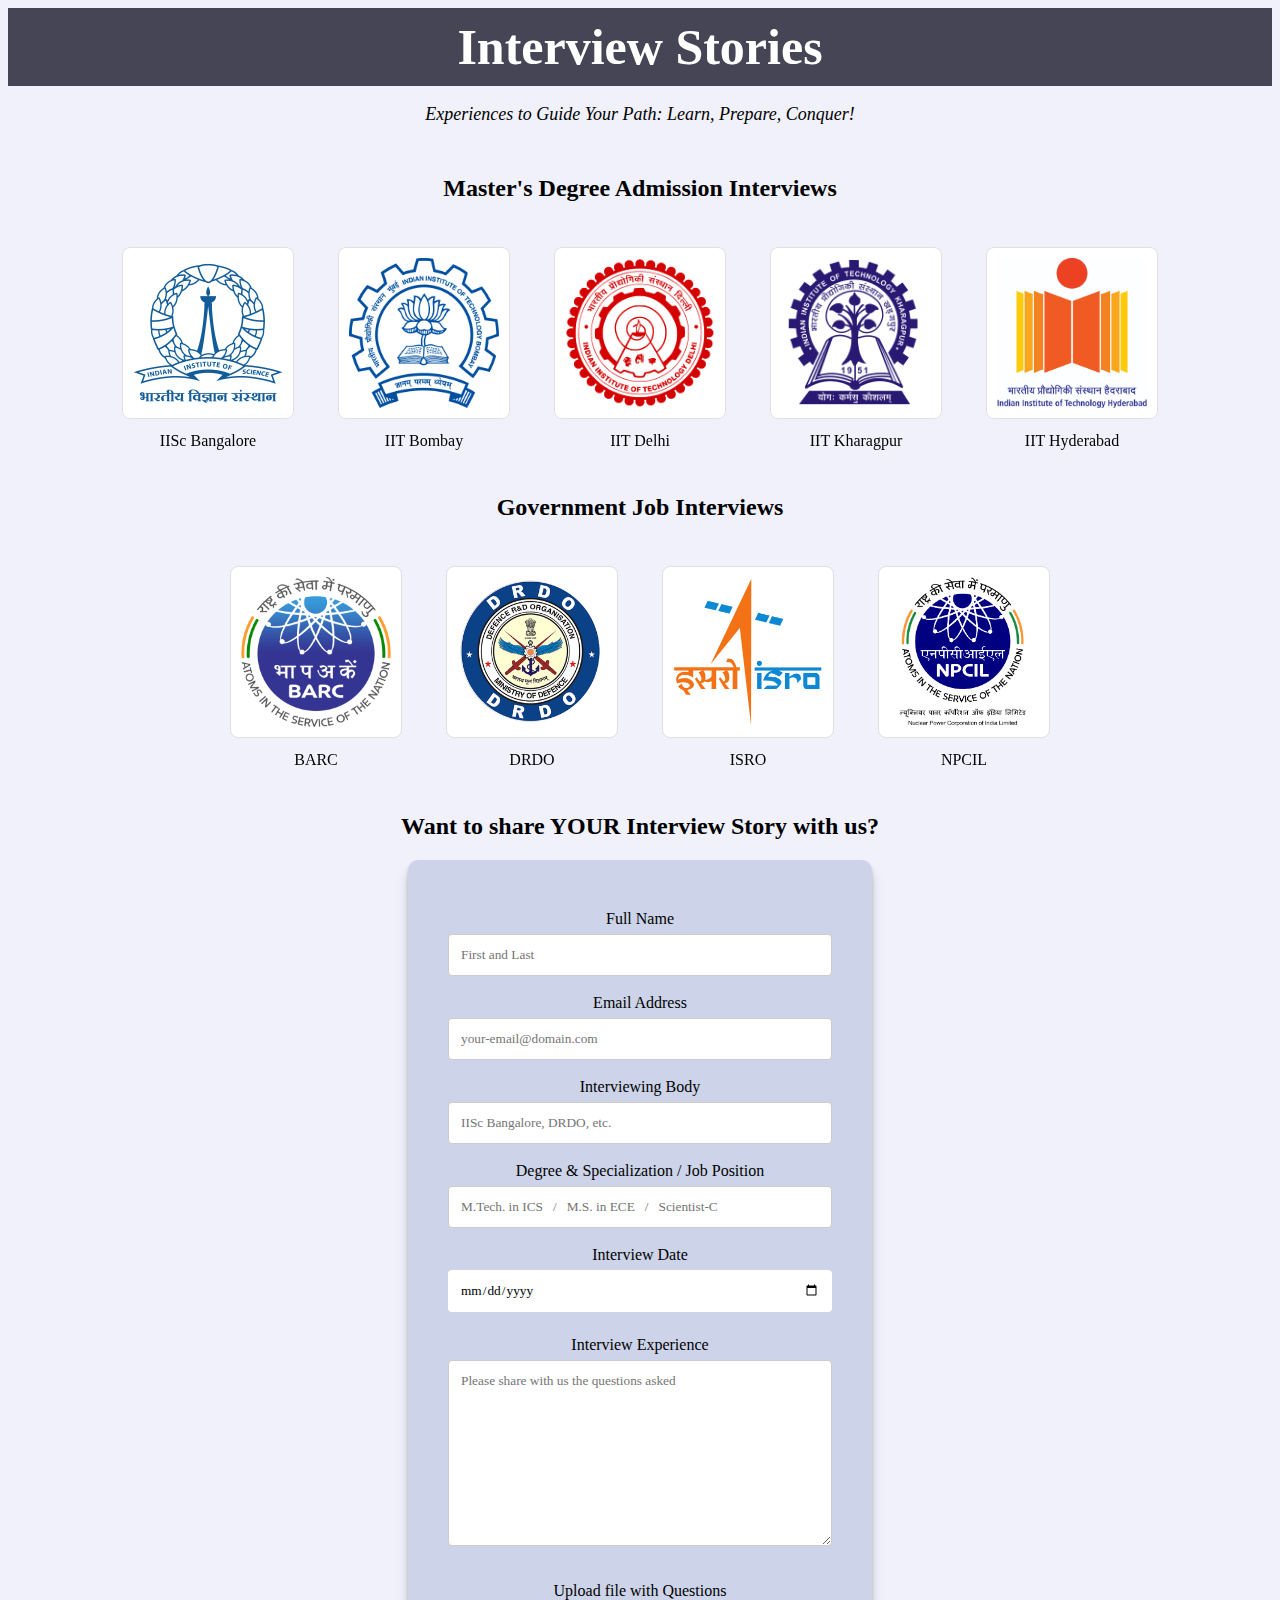
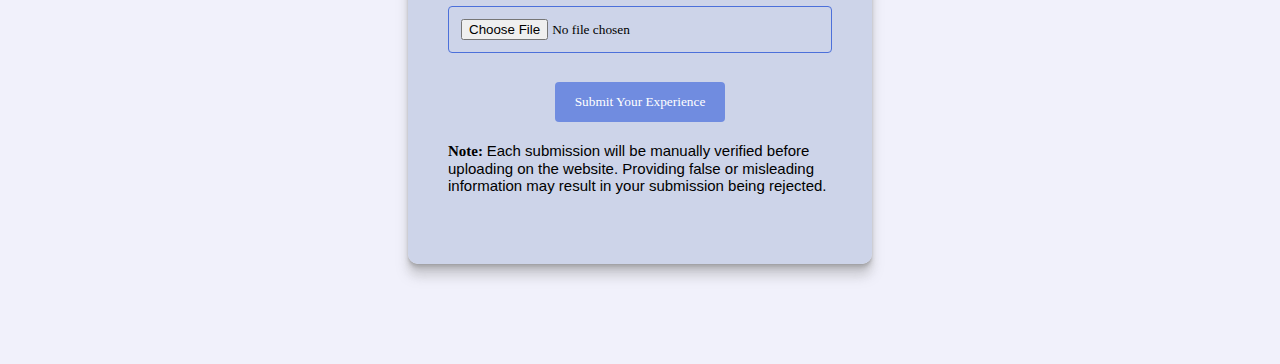
<file: index.html>
<!DOCTYPE html>
<html lang="en">
  <head>
    <link rel="stylesheet" href="resources\css\styles.css" />
    <meta charset="UTF-8" />
    <meta name="viewport" content="width=device-width, initial-scale=1.0" />
    <title>✨ Interview Stories ✨</title>
  </head>
  <body>
    <div>
      <h1 class="home-heading">Interview Stories</h1>
    </div>
    <p class="home-desc">
      <em>Experiences to Guide Your Path: Learn, Prepare, Conquer!</em>
    </p>
    <center>
      <h2>Master's Degree Admission Interviews</h2>
      <div class="grid-container">
        <div class="card">
          <a href="iisc.html">
            <img
              src="resources\images\iisc2.jpg"
              alt="iisc logo"
              class="logos"
              height="150px"
              width="150px"
            />
          </a>
          <p class="logo-desc">IISc Bangalore</p>
        </div>
        <div class="card">
          <a href="iitb.html ">
            <img
              src="resources\images\iitb.png"
              alt="iitb logo"
              class="logos"
              height="150px"
              width="150px"
            />
          </a>
          <p class="logo-desc">IIT Bombay</p>
        </div>
        <div class="card">
          <a href="iitd.html ">
            <img
              src="resources\images\iitd.png"
              alt="iitd logo"
              class="logos"
              height="150px"
              width="150px"
            />
          </a>
          <p class="logo-desc">IIT Delhi</p>
        </div>
        <div class="card">
          <a href="iitkgp.html ">
            <img
              src="resources\images\iitkgp.png"
              alt="iitkgp logo"
              class="logos"
              height="150px"
              width="150px"
            />
          </a>
          <p class="logo-desc">IIT Kharagpur</p>
        </div>
        <div class="card">
          <a href="iith.html ">
            <img
              src="resources\images\iith.jpg"
              alt="iith logo"
              class="logos"
              height="150px"
              width="150px"
            />
          </a>
          <p class="logo-desc">IIT Hyderabad</p>
        </div>
      </div>

      <h2>Government Job Interviews</h2>
      <div class="grid-container">
        <div class="card">
          <a href="barc.html">
            <img
              src="resources\images\barc.png"
              alt="BARC logo"
              class="logos"
              height="150px"
              width="150px"
            />
          </a>
          <p class="logo-desc">BARC</p>
        </div>
        <div class="card">
          <a href="drdo.html">
            <img
              src="resources\images\drdo.png"
              alt="DRDO logo"
              class="logos"
              height="150px"
              width="150px"
            />
          </a>
          <p class="logo-desc">DRDO</p>
        </div>
        <div class="card">
          <a href="drdo.html">
            <img
              src="resources\images\isro.png"
              alt="ISRO logo"
              class="logos"
              height="150px"
              width="150px"
            />
          </a>
          <p class="logo-desc">ISRO</p>
        </div>
        <div class="card">
          <a href="drdo.html">
            <img
              src="resources\images\npcil.png"
              alt="NPCIL logo"
              class="logos"
              height="150px"
              width="150px"
            />
          </a>
          <p class="logo-desc">NPCIL</p>
        </div>
      </div>
      <h2>Want to share YOUR Interview Story with us?</h2>
    </center>
    <!-- Here is my previous form -->
    <form
      class="form-label"
      action="https://formspree.io/f/xjvnzqly"
      method="POST"
      enctype="multipart/form-data"
    >
      <fieldset id="fs-frm-inputs">
        <label for="full-name">Full Name</label>
        <input
          type="text"
          name="name"
          id="full-name"
          placeholder="First and Last"
          required=""
        />
        <br />
        <label class="field-label" for="email-address">Email Address</label>
        <input
          type="email"
          name="_replyto"
          id="email-address"
          placeholder="your-email@domain.com"
          required=""
        />
        <br />
        <label for="org">Interviewing Body</label>
        <input
          type="text"
          name="organisation"
          id="org"
          placeholder="IISc Bangalore, DRDO, etc."
          required=""
        />
        <br />
        <label for="deg-spec">Degree & Specialization / Job Position</label>
        <input
          type="text"
          name="degree-and-specialization"
          id="degree-specialization"
          placeholder="M.Tech. in ICS   /   M.S. in ECE   /   Scientist-C"
          required=""
        />
        <br />
        <label for="date">Interview Date</label>
        <input
          type="date"
          name="interview-date"
          id="iv-date"
          placeholder="31/05/2024"
        />
        <br />
        <label for="message">Interview Experience</label>
        <textarea
          rows="10"
          name="message"
          id="message"
          placeholder="Please share with us the questions asked"
          required=""
        ></textarea>
        <br />
        <input
          type="hidden"
          name="_subject"
          id="email-subject"
          value="Department Contact Form Submission"
        />
        <br />
        <label> Upload file with Questions</label>
        <input type="file" name="upload" />
        <br />
        <center>
          <input type="submit" value="Submit Your Experience" />
        </center>
        <p class="submit-note">
          <strong>Note: </strong> Each submission will be manually verified
          before uploading on the website. Providing false or misleading
          information may result in your submission being rejected.
        </p>
      </fieldset>
    </form>
  </body>
</html>
</file>
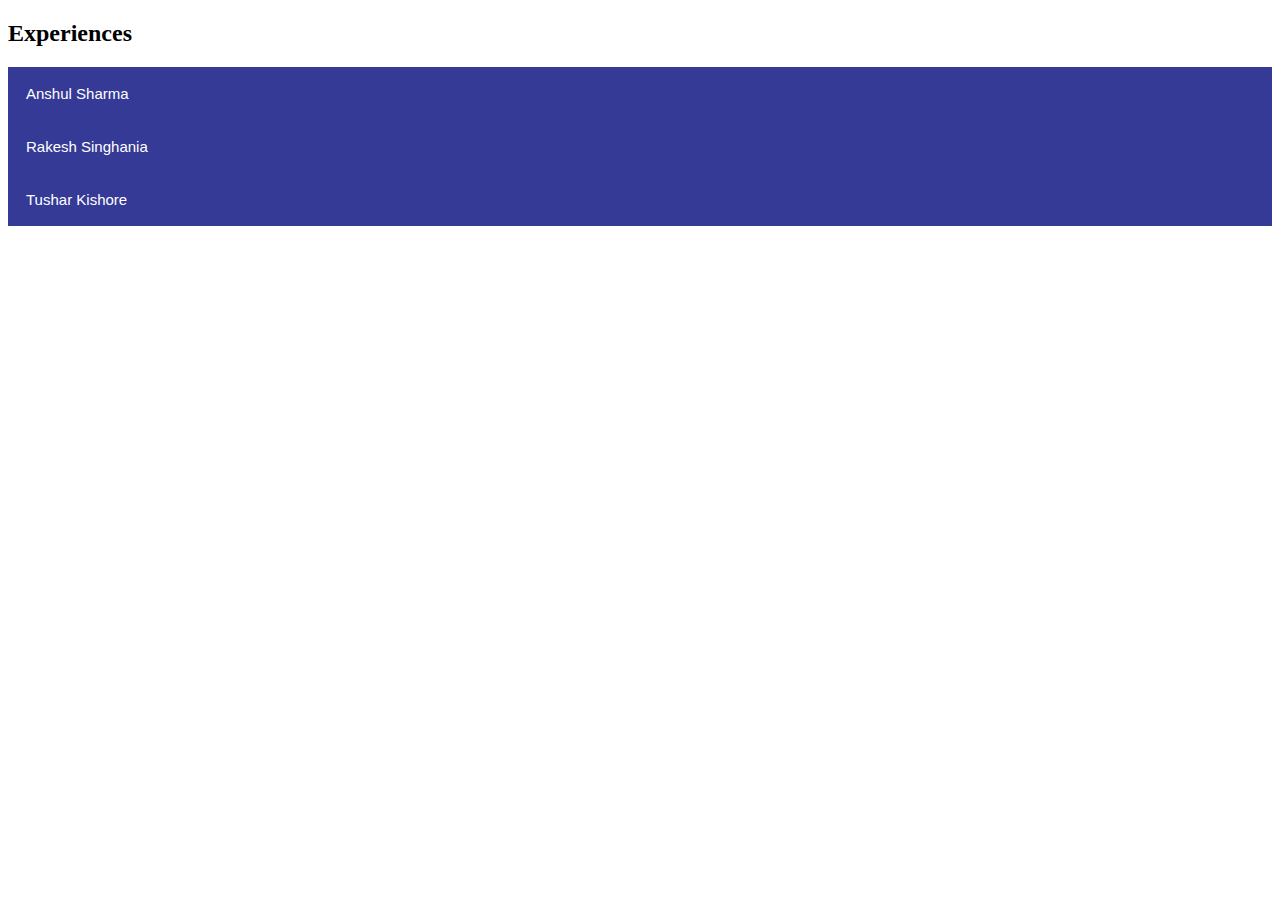
<file: barc.html>
<!DOCTYPE html>
<html>
  <head>
    <meta name="viewport" content="width=device-width, initial-scale=1" />
    <title>Interview Stories</title>
    <style>
      .collapsible {
        background-color: rgb(52, 58, 150);
        color: white;
        cursor: pointer;
        padding: 18px;
        width: 100%;
        border: none;
        text-align: left;
        outline: none;
        font-size: 15px;
      }

      .active,
      .collapsible:hover {
        background-color: rgb(11, 55, 92);
      }

      .content {
        padding: 0 18px;
        display: none;
        overflow: hidden;
        background-color: #f1f1f1;
      }
    </style>
  </head>
  <body>
    <h2>Experiences</h2>

    <button type="button" class="collapsible">Anshul Sharma</button>
    <div class="content">
      <p>
        Lorem ipsum dolor sit amet consectetur, adipisicing elit. Dolorem animi
        amet molestiae sit dolores optio modi cupiditate ducimus mollitia
        debitis harum inventore totam quibusdam obcaecati numquam rerum, alias
        explicabo. Labore eligendi praesentium magnam dignissimos quibusdam
        quidem, quisquam autem nisi veniam nobis aliquid perspiciatis esse ad?
        Provident, rem officiis debitis cupiditate nihil ipsum iure laudantium
        pariatur? Repellat rerum autem consequatur provident hic odio suscipit.
        Molestiae, corporis animi ab nihil asperiores impedit quaerat in,
        expedita vero sint nostrum error quas illum accusamus deserunt? Atque
        corrupti earum a voluptate saepe molestias aspernatur molestiae deleniti
        nostrum dolore officia sed reiciendis dicta facilis expedita ullam,
        illum eum quasi exercitationem veritatis, vero provident, nesciunt
        dolores. Optio incidunt ea libero voluptatum dignissimos neque delectus
        ducimus. Necessitatibus doloribus labore sed facilis mollitia non eius
        cupiditate fugit incidunt molestias ratione suscipit iste rem error
        voluptates accusamus, quis officiis voluptatem nemo expedita quidem
        nihil quae. Explicabo, odit. Accusamus soluta commodi ad veniam nesciunt
        obcaecati quia exercitationem odio sapiente tempora. Iure dignissimos,
        neque illum a totam similique cum tempora ratione quae enim provident.
        Dolorem eaque voluptate accusantium labore aliquam debitis quo laborum
        quam fugiat fugit, iste quisquam omnis possimus est inventore laboriosam
        at! Pariatur ipsa aperiam ad alias quasi deserunt. Delectus!
      </p>
    </div>
    <button type="button" class="collapsible">Rakesh Singhania</button>
    <div class="content">
      <p>
        Lorem ipsum dolor sit amet consectetur, adipisicing elit. Dolorem animi
        amet molestiae sit dolores optio modi cupiditate ducimus mollitia
        debitis harum inventore totam quibusdam obcaecati numquam rerum, alias
        explicabo. Labore eligendi praesentium magnam dignissimos quibusdam
        quidem, quisquam autem nisi veniam nobis aliquid perspiciatis esse ad?
        Provident, rem officiis debitis cupiditate nihil ipsum iure laudantium
        pariatur? Repellat rerum autem consequatur provident hic odio suscipit.
        Molestiae, corporis animi ab nihil asperiores impedit quaerat in,
        expedita vero sint nostrum error quas illum accusamus deserunt? Atque
        corrupti earum a voluptate saepe molestias aspernatur molestiae deleniti
        nostrum dolore officia sed reiciendis dicta facilis expedita ullam,
        illum eum quasi exercitationem veritatis, vero provident, nesciunt
        dolores. Optio incidunt ea libero voluptatum dignissimos neque delectus
        ducimus. Necessitatibus doloribus labore sed facilis mollitia non eius
        cupiditate fugit incidunt molestias ratione suscipit iste rem error
        voluptates accusamus, quis officiis voluptatem nemo expedita quidem
        nihil quae. Explicabo, odit. Accusamus soluta commodi ad veniam nesciunt
        obcaecati quia exercitationem odio sapiente tempora. Iure dignissimos,
        neque illum a totam similique cum tempora ratione quae enim provident.
        Dolorem eaque voluptate accusantium labore aliquam debitis quo laborum
        quam fugiat fugit, iste quisquam omnis possimus est inventore laboriosam
        at! Pariatur ipsa aperiam ad alias quasi deserunt. Delectus!
      </p>
    </div>
    <button type="button" class="collapsible">Tushar Kishore</button>
    <div class="content">
      <p>
        Lorem ipsum dolor sit amet consectetur, adipisicing elit. Dolorem animi
        amet molestiae sit dolores optio modi cupiditate ducimus mollitia
        debitis harum inventore totam quibusdam obcaecati numquam rerum, alias
        explicabo. Labore eligendi praesentium magnam dignissimos quibusdam
        quidem, quisquam autem nisi veniam nobis aliquid perspiciatis esse ad?
        Provident, rem officiis debitis cupiditate nihil ipsum iure laudantium
        pariatur? Repellat rerum autem consequatur provident hic odio suscipit.
        Molestiae, corporis animi ab nihil asperiores impedit quaerat in,
        expedita vero sint nostrum error quas illum accusamus deserunt? Atque
        corrupti earum a voluptate saepe molestias aspernatur molestiae deleniti
        nostrum dolore officia sed reiciendis dicta facilis expedita ullam,
        illum eum quasi exercitationem veritatis, vero provident, nesciunt
        dolores. Optio incidunt ea libero voluptatum dignissimos neque delectus
        ducimus. Necessitatibus doloribus labore sed facilis mollitia non eius
        cupiditate fugit incidunt molestias ratione suscipit iste rem error
        voluptates accusamus, quis officiis voluptatem nemo expedita quidem
        nihil quae. Explicabo, odit. Accusamus soluta commodi ad veniam nesciunt
        obcaecati quia exercitationem odio sapiente tempora. Iure dignissimos,
        neque illum a totam similique cum tempora ratione quae enim provident.
        Dolorem eaque voluptate accusantium labore aliquam debitis quo laborum
        quam fugiat fugit, iste quisquam omnis possimus est inventore laboriosam
        at! Pariatur ipsa aperiam ad alias quasi deserunt. Delectus!
      </p>
    </div>

    <script>
      var coll = document.getElementsByClassName("collapsible");
      var i;

      for (i = 0; i < coll.length; i++) {
        coll[i].addEventListener("click", function () {
          this.classList.toggle("active");
          var content = this.nextElementSibling;
          if (content.style.display === "block") {
            content.style.display = "none";
          } else {
            content.style.display = "block";
          }
        });
      }
    </script>
  </body>
</html>
</file>
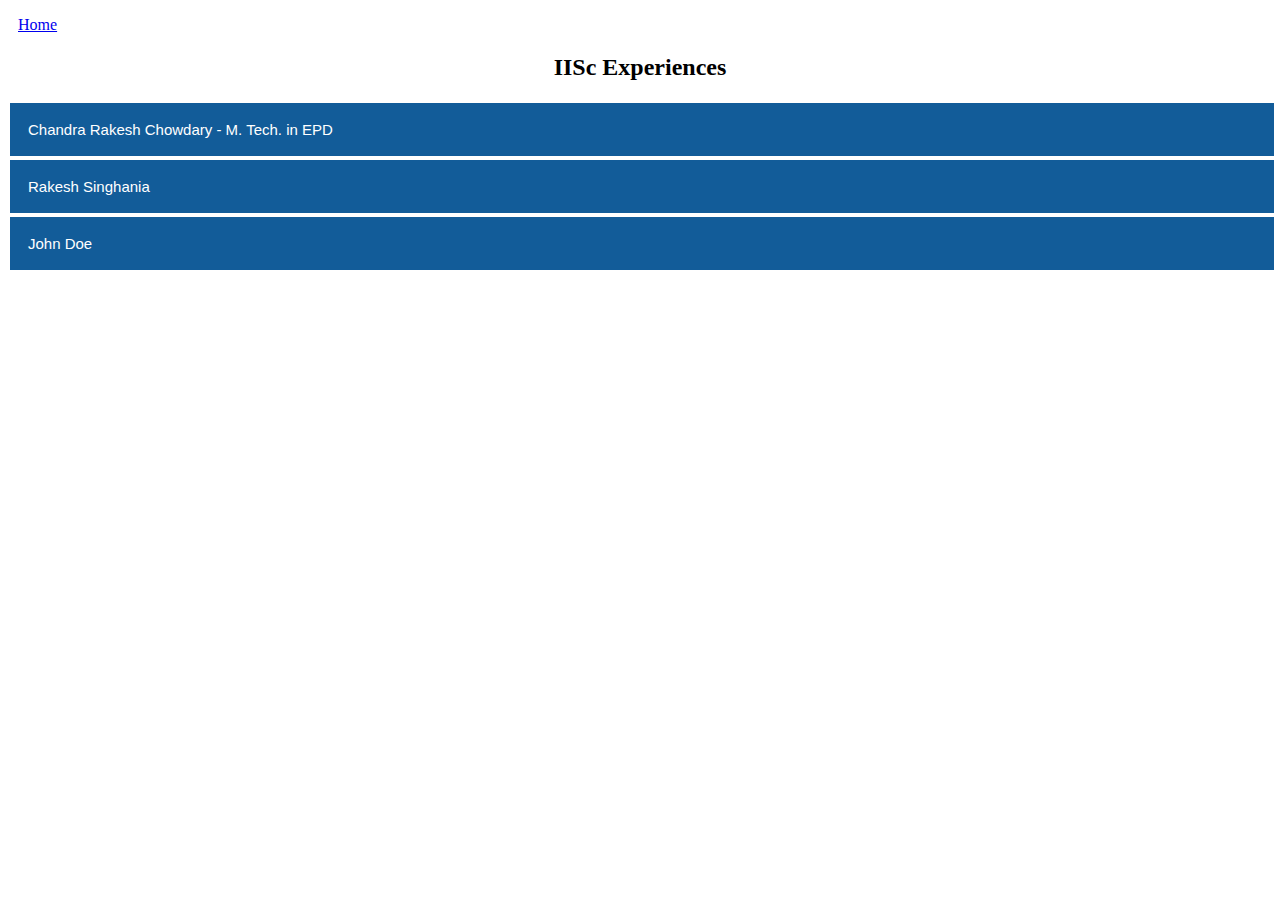
<file: iisc.html>
<!DOCTYPE html>
<html>
  <head>
    <meta name="viewport" content="width=device-width, initial-scale=1" />
    <title>Interview Stories</title>
    <style>
      .homelink {
        margin-left: 10px;
      }
      h2 {
        text-align: center;
      }
      .collapsible {
        background-color: rgb(18, 92, 153);
        color: white;
        cursor: pointer;
        padding: 18px;
        width: 100%;
        border: none;
        text-align: left;
        outline: none;
        font-size: 15px;
        margin: 2px;
        display: inline-block;
      }

      .active,
      .collapsible:hover {
        background-color: rgb(14, 70, 116);
      }

      .content {
        padding: 18px;
        display: none;
        overflow: hidden;
        background-color: #f1f1f1;
        width: 100%;
        text-align: left;
        margin: 1px;
      }
    </style>
  </head>
  <body>
    <a href="index.html"> <p class="homelink">Home</p></a>
    <h2>IISc Experiences</h2>
    <center>
      <button type="button" class="collapsible">
        Chandra Rakesh Chowdary - M. Tech. in EPD
      </button>
      <div class="content">
        <p>
          STAGE 1 : e-VIVA (there are few sets, please don't expect same
          questions, it may vary) <br />
          20 questions (MCQ, MSQ, NAT) - 30 min They asked questions from EDC,
          BJT, Apti, communication, and almost all subjects covered. <br />
          <br />
          STAGE 2 : INTERVIEW <br />
          Introduce yourself. Design a system such that, if a person is walking
          in a corridor, the lights should turn on in the direction of moment of
          the person and cross questions on this, like what are the sensors we
          can use, how your system works if there are 2 persons, and how the
          system works if the 2 persons are moving in opposite direction at the
          same time and many more cross questions to the system you design. Draw
          the diode I-V characteristics in semilog paper i.e, log(I) vs V, diode
          equation There are a total of 6 panels (for DESE department A to F).
          The interview totally depends on the panel you get. If you are going
          to give an interview for EPD, do prepare Embedded systems basic
          concepts. Few Questions asked to the fellow students : (collectively
          for MVLSI, ESE, EPD, IAP, ECE) More stressed and cross questions in
          the project Draw the output voltage waveform of the NMOS whose input
          is a square pulse. Register banks Graphs like sinx/x, x+sinx, x-sinx,
          y=(x-3)(x+5)(x), xsinx. Period of sin^2(x) and sinx^2 and whether
          periodic or not. Basic questions on Mos capacitors and band diagrams.
          Some questions on remote desktop, TCP IP, UDP, and computer networks
          related. Gave a very lengthy equation and asked to draw the graph -
          the expression can be simplified using Taylor series or some expansion
          it seems. These are all I could recall My suggestions : Be thorough
          with your btech project (most panels are asking but not all) Better to
          come very early and register at the department entrance and go for
          e-VIVA Ask your fellow students about the questions they faced. So
          that you can have an idea on the level of the questions and toughness
          of the panel. Carry a water bottle and be calm before the interview.
          Luck factor also plays a huge role here.
        </p>
      </div>
      <button type="button" class="collapsible">Rakesh Singhania</button>
      <div class="content">
        <p>
          Lorem ipsum dolor sit amet, consectetur adipisicing elit, sed do
          eiusmod tempor incididunt ut labore et dolore magna aliqua. Ut enim ad
          minim veniam, quis nostrud exercitation ullamco laboris nisi ut
          aliquip ex ea commodo consequat.Lorem ipsum dolor sit amet
          consectetur, adipisicing elit. Dolorem animi amet molestiae sit
          dolores optio modi cupiditate ducimus mollitia debitis harum inventore
          totam quibusdam obcaecati numquam rerum, alias explicabo. Labore
          eligendi praesentium magnam dignissimos quibusdam quidem, quisquam
          autem nisi veniam nobis aliquid perspiciatis esse ad? Provident, rem
          officiis debitis cupiditate nihil ipsum iure laudantium pariatur?
          Repellat rerum autem consequatur provident hic odio suscipit.
          Molestiae, corporis animi ab nihil asperiores impedit quaerat in,
          expedita vero sint nostrum error quas illum accusamus deserunt? Atque
          corrupti earum a voluptate saepe molestias aspernatur molestiae
          deleniti nostrum dolore officia sed reiciendis dicta facilis expedita
          ullam, illum eum quasi exercitationem veritatis, vero provident,
          nesciunt dolores. Optio incidunt ea libero voluptatum dignissimos
          neque delectus ducimus. Necessitatibus doloribus labore sed facilis
          mollitia non eius cupiditate fugit incidunt molestias ratione suscipit
          iste rem error voluptates accusamus, quis officiis voluptatem nemo
          expedita quidem nihil quae. Explicabo, odit. Accusamus soluta commodi
          ad veniam nesciunt obcaecati quia exercitationem odio sapiente
          tempora. Iure dignissimos, neque illum a totam similique cum tempora
          ratione quae enim provident. Dolorem eaque voluptate accusantium
          labore aliquam debitis quo laborum quam fugiat fugit, iste quisquam
          omnis possimus est inventore laboriosam at! Pariatur ipsa aperiam ad
          alias quasi deserunt. Delectus!
        </p>
      </div>

      <button type="button" class="collapsible">John Doe</button>
      <div class="content">
        <p>
          Lorem ipsum dolor sit amet consectetur, adipisicing elit. Dolorem
          animi amet molestiae sit dolores optio modi cupiditate ducimus
          mollitia debitis harum inventore totam quibusdam obcaecati numquam
          rerum, alias explicabo. Labore eligendi praesentium magnam dignissimos
          quibusdam quidem, quisquam autem nisi veniam nobis aliquid
          perspiciatis esse ad? Provident, rem officiis debitis cupiditate nihil
          ipsum iure laudantium pariatur? Repellat rerum autem consequatur
          provident hic odio suscipit. Molestiae, corporis animi ab nihil
          asperiores impedit quaerat in, expedita vero sint nostrum error quas
          illum accusamus deserunt? Atque corrupti earum a voluptate saepe
          molestias aspernatur molestiae deleniti nostrum dolore officia sed
          reiciendis dicta facilis expedita ullam, illum eum quasi
          exercitationem veritatis, vero provident, nesciunt dolores. Optio
          incidunt ea libero voluptatum dignissimos neque delectus ducimus.
          Necessitatibus doloribus labore sed facilis mollitia non eius
          cupiditate fugit incidunt molestias ratione suscipit iste rem error
          voluptates accusamus, quis officiis voluptatem nemo expedita quidem
          nihil quae. Explicabo, odit. Accusamus soluta commodi ad veniam
          nesciunt obcaecati quia exercitationem odio sapiente tempora. Iure
          dignissimos, neque illum a totam similique cum tempora ratione quae
          enim provident. Dolorem eaque voluptate accusantium labore aliquam
          debitis quo laborum quam fugiat fugit, iste quisquam omnis possimus
          est inventore laboriosam at! Pariatur ipsa aperiam ad alias quasi
          deserunt. Delectus!
        </p>
      </div>
    </center>
    <script>
      var coll = document.getElementsByClassName("collapsible");
      var i;

      for (i = 0; i < coll.length; i++) {
        coll[i].addEventListener("click", function () {
          this.classList.toggle("active");
          var content = this.nextElementSibling;
          if (content.style.display === "block") {
            content.style.display = "none";
          } else {
            content.style.display = "block";
          }
        });
      }
    </script>
  </body>
</html>
</file>
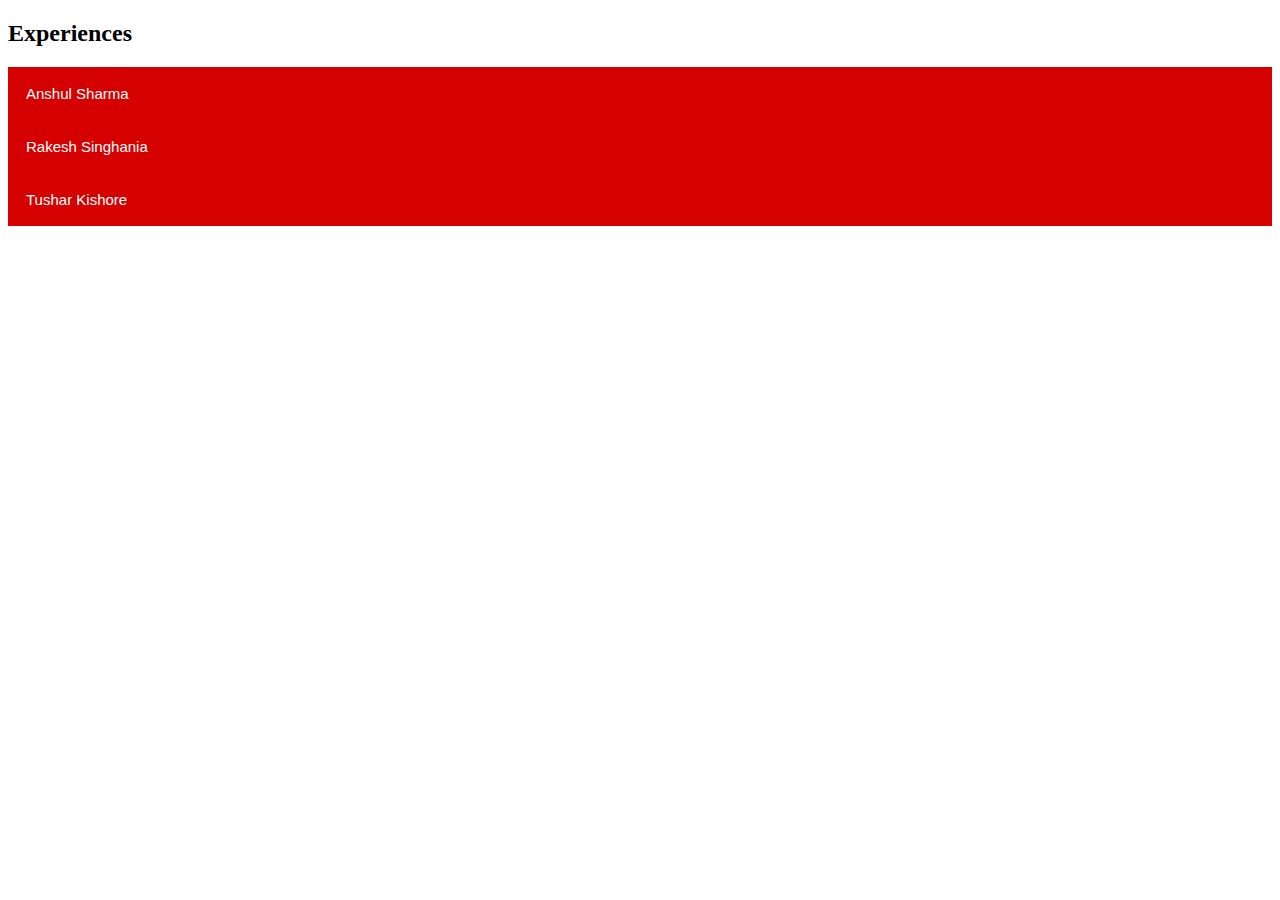
<file: iitb.html>
<!DOCTYPE html>
<html>
  <head>
    <meta name="viewport" content="width=device-width, initial-scale=1" />
    <title>Interview Stories</title>
    <style>
      .collapsible {
        background-color: rgb(213, 0, 0);
        color: white;
        cursor: pointer;
        padding: 18px;
        width: 100%;
        border: none;
        text-align: left;
        outline: none;
        font-size: 15px;
      }

      .active,
      .collapsible:hover {
        background-color: rgb(131, 0, 0);
      }

      .content {
        padding: 0 18px;
        display: none;
        overflow: hidden;
        background-color: #f1f1f1;
      }
    </style>
  </head>
  <body>
    <h2>Experiences</h2>

    <button type="button" class="collapsible">Anshul Sharma</button>
    <div class="content">
      <p>
        Lorem ipsum dolor sit amet consectetur, adipisicing elit. Dolorem animi
        amet molestiae sit dolores optio modi cupiditate ducimus mollitia
        debitis harum inventore totam quibusdam obcaecati numquam rerum, alias
        explicabo. Labore eligendi praesentium magnam dignissimos quibusdam
        quidem, quisquam autem nisi veniam nobis aliquid perspiciatis esse ad?
        Provident, rem officiis debitis cupiditate nihil ipsum iure laudantium
        pariatur? Repellat rerum autem consequatur provident hic odio suscipit.
        Molestiae, corporis animi ab nihil asperiores impedit quaerat in,
        expedita vero sint nostrum error quas illum accusamus deserunt? Atque
        corrupti earum a voluptate saepe molestias aspernatur molestiae deleniti
        nostrum dolore officia sed reiciendis dicta facilis expedita ullam,
        illum eum quasi exercitationem veritatis, vero provident, nesciunt
        dolores. Optio incidunt ea libero voluptatum dignissimos neque delectus
        ducimus. Necessitatibus doloribus labore sed facilis mollitia non eius
        cupiditate fugit incidunt molestias ratione suscipit iste rem error
        voluptates accusamus, quis officiis voluptatem nemo expedita quidem
        nihil quae. Explicabo, odit. Accusamus soluta commodi ad veniam nesciunt
        obcaecati quia exercitationem odio sapiente tempora. Iure dignissimos,
        neque illum a totam similique cum tempora ratione quae enim provident.
        Dolorem eaque voluptate accusantium labore aliquam debitis quo laborum
        quam fugiat fugit, iste quisquam omnis possimus est inventore laboriosam
        at! Pariatur ipsa aperiam ad alias quasi deserunt. Delectus!
      </p>
    </div>
    <button type="button" class="collapsible">Rakesh Singhania</button>
    <div class="content">
      <p>
        Lorem ipsum dolor sit amet consectetur, adipisicing elit. Dolorem animi
        amet molestiae sit dolores optio modi cupiditate ducimus mollitia
        debitis harum inventore totam quibusdam obcaecati numquam rerum, alias
        explicabo. Labore eligendi praesentium magnam dignissimos quibusdam
        quidem, quisquam autem nisi veniam nobis aliquid perspiciatis esse ad?
        Provident, rem officiis debitis cupiditate nihil ipsum iure laudantium
        pariatur? Repellat rerum autem consequatur provident hic odio suscipit.
        Molestiae, corporis animi ab nihil asperiores impedit quaerat in,
        expedita vero sint nostrum error quas illum accusamus deserunt? Atque
        corrupti earum a voluptate saepe molestias aspernatur molestiae deleniti
        nostrum dolore officia sed reiciendis dicta facilis expedita ullam,
        illum eum quasi exercitationem veritatis, vero provident, nesciunt
        dolores. Optio incidunt ea libero voluptatum dignissimos neque delectus
        ducimus. Necessitatibus doloribus labore sed facilis mollitia non eius
        cupiditate fugit incidunt molestias ratione suscipit iste rem error
        voluptates accusamus, quis officiis voluptatem nemo expedita quidem
        nihil quae. Explicabo, odit. Accusamus soluta commodi ad veniam nesciunt
        obcaecati quia exercitationem odio sapiente tempora. Iure dignissimos,
        neque illum a totam similique cum tempora ratione quae enim provident.
        Dolorem eaque voluptate accusantium labore aliquam debitis quo laborum
        quam fugiat fugit, iste quisquam omnis possimus est inventore laboriosam
        at! Pariatur ipsa aperiam ad alias quasi deserunt. Delectus!
      </p>
    </div>
    <button type="button" class="collapsible">Tushar Kishore</button>
    <div class="content">
      <p>
        Lorem ipsum dolor sit amet consectetur, adipisicing elit. Dolorem animi
        amet molestiae sit dolores optio modi cupiditate ducimus mollitia
        debitis harum inventore totam quibusdam obcaecati numquam rerum, alias
        explicabo. Labore eligendi praesentium magnam dignissimos quibusdam
        quidem, quisquam autem nisi veniam nobis aliquid perspiciatis esse ad?
        Provident, rem officiis debitis cupiditate nihil ipsum iure laudantium
        pariatur? Repellat rerum autem consequatur provident hic odio suscipit.
        Molestiae, corporis animi ab nihil asperiores impedit quaerat in,
        expedita vero sint nostrum error quas illum accusamus deserunt? Atque
        corrupti earum a voluptate saepe molestias aspernatur molestiae deleniti
        nostrum dolore officia sed reiciendis dicta facilis expedita ullam,
        illum eum quasi exercitationem veritatis, vero provident, nesciunt
        dolores. Optio incidunt ea libero voluptatum dignissimos neque delectus
        ducimus. Necessitatibus doloribus labore sed facilis mollitia non eius
        cupiditate fugit incidunt molestias ratione suscipit iste rem error
        voluptates accusamus, quis officiis voluptatem nemo expedita quidem
        nihil quae. Explicabo, odit. Accusamus soluta commodi ad veniam nesciunt
        obcaecati quia exercitationem odio sapiente tempora. Iure dignissimos,
        neque illum a totam similique cum tempora ratione quae enim provident.
        Dolorem eaque voluptate accusantium labore aliquam debitis quo laborum
        quam fugiat fugit, iste quisquam omnis possimus est inventore laboriosam
        at! Pariatur ipsa aperiam ad alias quasi deserunt. Delectus!
      </p>
    </div>

    <script>
      var coll = document.getElementsByClassName("collapsible");
      var i;

      for (i = 0; i < coll.length; i++) {
        coll[i].addEventListener("click", function () {
          this.classList.toggle("active");
          var content = this.nextElementSibling;
          if (content.style.display === "block") {
            content.style.display = "none";
          } else {
            content.style.display = "block";
          }
        });
      }
    </script>
  </body>
</html>
</file>
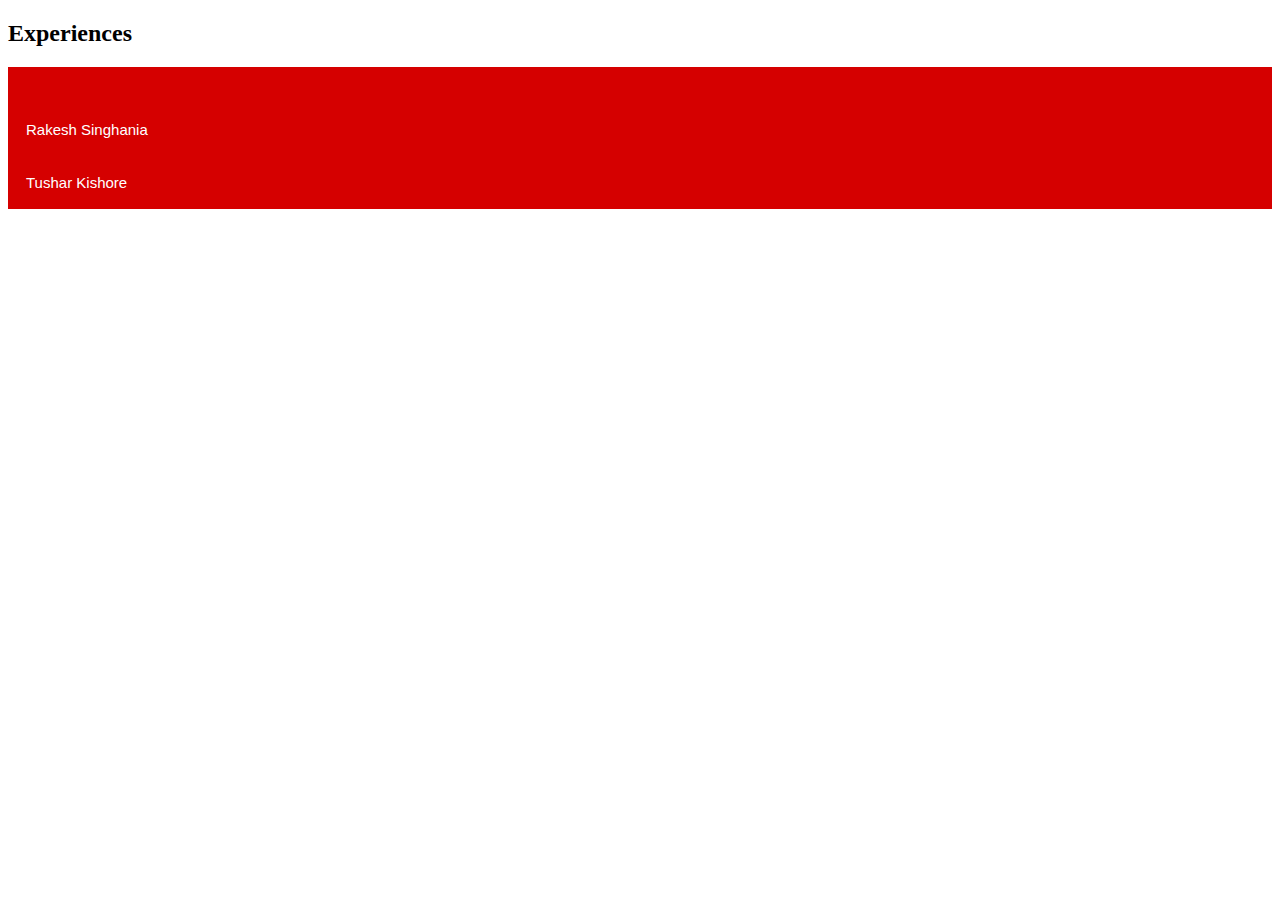
<file: iitkgp.html>
<!DOCTYPE html>
<html>
  <head>
    <meta name="viewport" content="width=device-width, initial-scale=1" />
    <title>Interview Stories</title>
    <style>
      .collapsible {
        background-color: rgb(213, 0, 0);
        color: white;
        cursor: pointer;
        padding: 18px;
        width: 100%;
        border: none;
        text-align: left;
        outline: none;
        font-size: 15px;
      }

      .active,
      .collapsible:hover {
        background-color: rgb(131, 0, 0);
      }

      .content {
        padding: 0 18px;
        display: none;
        overflow: hidden;
        background-color: #f1f1f1;
      }
    </style>
  </head>
  <body>
    <h2>Experiences</h2>

    <button type="button" class="collapsible"></button>
    <div class="content">
      <p>
        Lorem ipsum dolor sit amet consectetur, adipisicing elit. Dolorem animi
        amet molestiae sit dolores optio modi cupiditate ducimus mollitia
        debitis harum inventore totam quibusdam obcaecati numquam rerum, alias
        explicabo. Labore eligendi praesentium magnam dignissimos quibusdam
        quidem, quisquam autem nisi veniam nobis aliquid perspiciatis esse ad?
        Provident, rem officiis debitis cupiditate nihil ipsum iure laudantium
        pariatur? Repellat rerum autem consequatur provident hic odio suscipit.
        Molestiae, corporis animi ab nihil asperiores impedit quaerat in,
        expedita vero sint nostrum error quas illum accusamus deserunt? Atque
        corrupti earum a voluptate saepe molestias aspernatur molestiae deleniti
        nostrum dolore officia sed reiciendis dicta facilis expedita ullam,
        illum eum quasi exercitationem veritatis, vero provident, nesciunt
        dolores. Optio incidunt ea libero voluptatum dignissimos neque delectus
        ducimus. Necessitatibus doloribus labore sed facilis mollitia non eius
        cupiditate fugit incidunt molestias ratione suscipit iste rem error
        voluptates accusamus, quis officiis voluptatem nemo expedita quidem
        nihil quae. Explicabo, odit. Accusamus soluta commodi ad veniam nesciunt
        obcaecati quia exercitationem odio sapiente tempora. Iure dignissimos,
        neque illum a totam similique cum tempora ratione quae enim provident.
        Dolorem eaque voluptate accusantium labore aliquam debitis quo laborum
        quam fugiat fugit, iste quisquam omnis possimus est inventore laboriosam
        at! Pariatur ipsa aperiam ad alias quasi deserunt. Delectus!
      </p>
    </div>
    <button type="button" class="collapsible">Rakesh Singhania</button>
    <div class="content">
      <p>
        Lorem ipsum dolor sit amet consectetur, adipisicing elit. Dolorem animi
        amet molestiae sit dolores optio modi cupiditate ducimus mollitia
        debitis harum inventore totam quibusdam obcaecati numquam rerum, alias
        explicabo. Labore eligendi praesentium magnam dignissimos quibusdam
        quidem, quisquam autem nisi veniam nobis aliquid perspiciatis esse ad?
        Provident, rem officiis debitis cupiditate nihil ipsum iure laudantium
        pariatur? Repellat rerum autem consequatur provident hic odio suscipit.
        Molestiae, corporis animi ab nihil asperiores impedit quaerat in,
        expedita vero sint nostrum error quas illum accusamus deserunt? Atque
        corrupti earum a voluptate saepe molestias aspernatur molestiae deleniti
        nostrum dolore officia sed reiciendis dicta facilis expedita ullam,
        illum eum quasi exercitationem veritatis, vero provident, nesciunt
        dolores. Optio incidunt ea libero voluptatum dignissimos neque delectus
        ducimus. Necessitatibus doloribus labore sed facilis mollitia non eius
        cupiditate fugit incidunt molestias ratione suscipit iste rem error
        voluptates accusamus, quis officiis voluptatem nemo expedita quidem
        nihil quae. Explicabo, odit. Accusamus soluta commodi ad veniam nesciunt
        obcaecati quia exercitationem odio sapiente tempora. Iure dignissimos,
        neque illum a totam similique cum tempora ratione quae enim provident.
        Dolorem eaque voluptate accusantium labore aliquam debitis quo laborum
        quam fugiat fugit, iste quisquam omnis possimus est inventore laboriosam
        at! Pariatur ipsa aperiam ad alias quasi deserunt. Delectus!
      </p>
    </div>
    <button type="button" class="collapsible">Tushar Kishore</button>
    <div class="content">
      <p>
        Lorem ipsum dolor sit amet consectetur, adipisicing elit. Dolorem animi
        amet molestiae sit dolores optio modi cupiditate ducimus mollitia
        debitis harum inventore totam quibusdam obcaecati numquam rerum, alias
        explicabo. Labore eligendi praesentium magnam dignissimos quibusdam
        quidem, quisquam autem nisi veniam nobis aliquid perspiciatis esse ad?
        Provident, rem officiis debitis cupiditate nihil ipsum iure laudantium
        pariatur? Repellat rerum autem consequatur provident hic odio suscipit.
        Molestiae, corporis animi ab nihil asperiores impedit quaerat in,
        expedita vero sint nostrum error quas illum accusamus deserunt? Atque
        corrupti earum a voluptate saepe molestias aspernatur molestiae deleniti
        nostrum dolore officia sed reiciendis dicta facilis expedita ullam,
        illum eum quasi exercitationem veritatis, vero provident, nesciunt
        dolores. Optio incidunt ea libero voluptatum dignissimos neque delectus
        ducimus. Necessitatibus doloribus labore sed facilis mollitia non eius
        cupiditate fugit incidunt molestias ratione suscipit iste rem error
        voluptates accusamus, quis officiis voluptatem nemo expedita quidem
        nihil quae. Explicabo, odit. Accusamus soluta commodi ad veniam nesciunt
        obcaecati quia exercitationem odio sapiente tempora. Iure dignissimos,
        neque illum a totam similique cum tempora ratione quae enim provident.
        Dolorem eaque voluptate accusantium labore aliquam debitis quo laborum
        quam fugiat fugit, iste quisquam omnis possimus est inventore laboriosam
        at! Pariatur ipsa aperiam ad alias quasi deserunt. Delectus!
      </p>
    </div>

    <script>
      var coll = document.getElementsByClassName("collapsible");
      var i;

      for (i = 0; i < coll.length; i++) {
        coll[i].addEventListener("click", function () {
          this.classList.toggle("active");
          var content = this.nextElementSibling;
          if (content.style.display === "block") {
            content.style.display = "none";
          } else {
            content.style.display = "block";
          }
        });
      }
    </script>
  </body>
</html>
</file>
